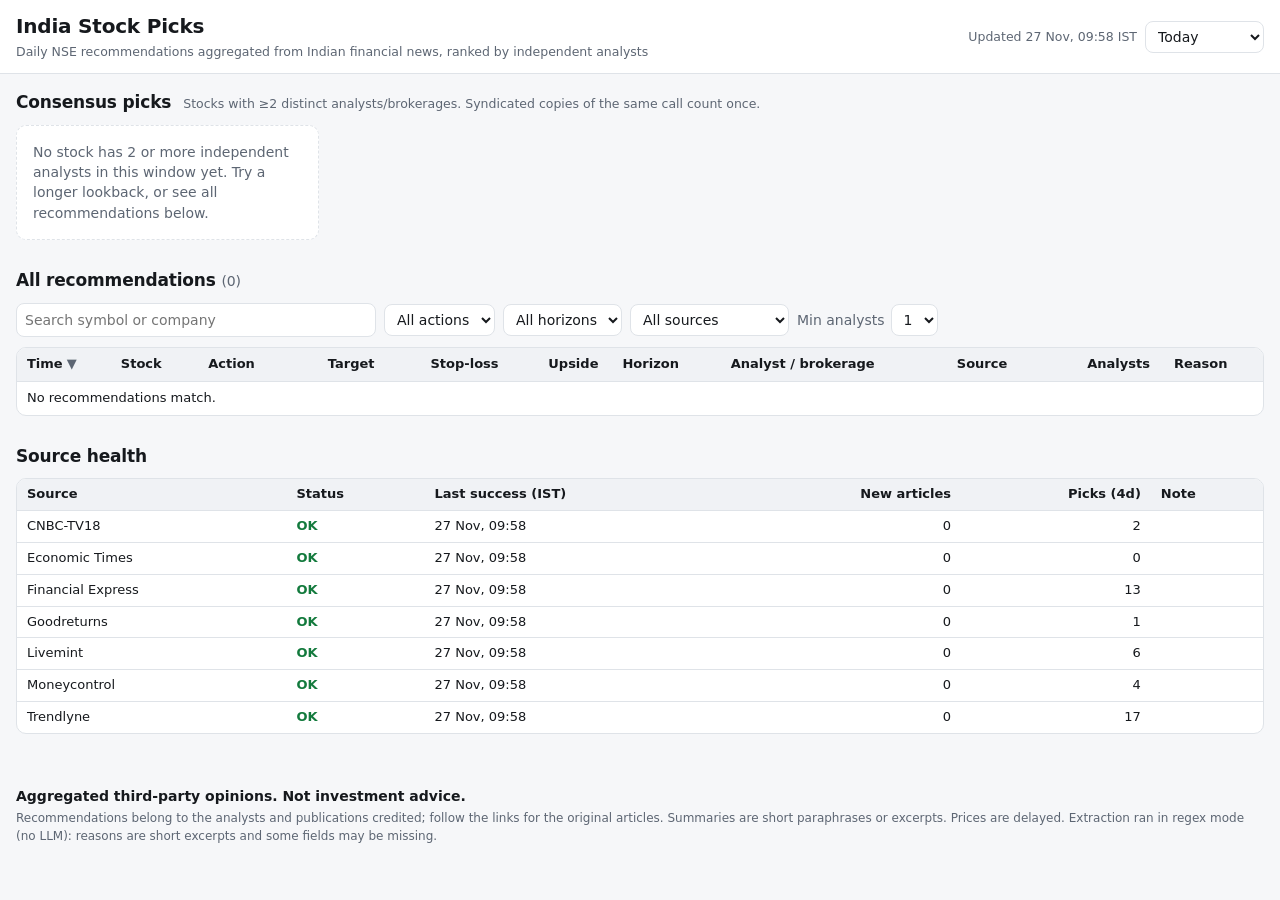
<file: index.html>
<!doctype html>
<html lang="en">
<head>
  <meta charset="utf-8">
  <meta name="viewport" content="width=device-width, initial-scale=1">
  <meta name="referrer" content="no-referrer">
  <meta http-equiv="Content-Security-Policy"
        content="default-src 'self'; script-src 'self'; style-src 'self'; img-src 'self' data:; connect-src 'self'; base-uri 'none'; form-action 'none'">
  <title>India Stock Picks</title>
  <link rel="stylesheet" href="styles.css">
</head>
<body>
<header class="topbar">
  <div class="brand">
    <h1>India Stock Picks</h1>
    <p class="sub">Daily NSE recommendations aggregated from Indian financial news, ranked by independent analysts</p>
  </div>
  <div class="controls">
    <span class="updated" id="updated">Loading…</span>
    <label class="select">
      <span class="sr-only">Lookback</span>
      <select id="lookback">
        <option value="today">Today</option>
        <option value="24h">Last 24h</option>
        <option value="72h">Last 3 days</option>
      </select>
    </label>
    <button id="refresh" class="btn" hidden>Refresh now</button>
  </div>
</header>

<main>
  <section aria-labelledby="consensus-h">
    <div class="section-head">
      <h2 id="consensus-h">Consensus picks</h2>
      <p class="hint">Stocks with ≥2 distinct analysts/brokerages. Syndicated copies of the same call count once.</p>
    </div>
    <div id="consensus" class="cards"></div>
  </section>

  <section aria-labelledby="all-h">
    <div class="section-head">
      <h2 id="all-h">All recommendations <span class="count" id="all-count"></span></h2>
    </div>
    <div class="filters">
      <input id="f-search" type="search" placeholder="Search symbol or company" aria-label="Search symbol or company">
      <select id="f-action" aria-label="Action"><option value="">All actions</option></select>
      <select id="f-horizon" aria-label="Horizon"><option value="">All horizons</option></select>
      <select id="f-source" aria-label="Source"><option value="">All sources</option></select>
      <label class="inline">Min analysts
        <select id="f-min"><option>1</option><option>2</option><option>3</option><option>4</option></select>
      </label>
    </div>
    <div class="table-wrap">
      <table id="all-table">
        <thead><tr>
          <th data-k="published">Time</th>
          <th data-k="symbol">Stock</th>
          <th data-k="action">Action</th>
          <th data-k="target" class="num">Target</th>
          <th data-k="stop_loss" class="num">Stop-loss</th>
          <th data-k="upside" class="num">Upside</th>
          <th data-k="horizon">Horizon</th>
          <th data-k="who">Analyst / brokerage</th>
          <th data-k="source_label">Source</th>
          <th data-k="n" class="num" title="Distinct analysts/brokerages with the same view on this stock">Analysts</th>
          <th>Reason</th>
        </tr></thead>
        <tbody></tbody>
      </table>
    </div>
  </section>

  <section aria-labelledby="health-h">
    <div class="section-head"><h2 id="health-h">Source health</h2></div>
    <div class="table-wrap">
      <table id="health" class="compact">
        <thead><tr><th>Source</th><th>Status</th><th>Last success (IST)</th><th class="num" title="New articles found by the last run">New articles</th><th class="num" title="Recommendations stored from this source in the last 4 days">Picks (4d)</th><th>Note</th></tr></thead>
        <tbody></tbody>
      </table>
    </div>
  </section>
</main>

<footer>
  <p class="disclaimer" id="disclaimer">Aggregated third-party opinions. Not investment advice.</p>
  <p class="fine">Recommendations belong to the analysts and publications credited; follow the links for the original articles.
    Summaries are short paraphrases or excerpts. Prices are delayed. <span id="extractor-note"></span></p>
</footer>
<script src="app.js"></script>
</body>
</html>
</file>
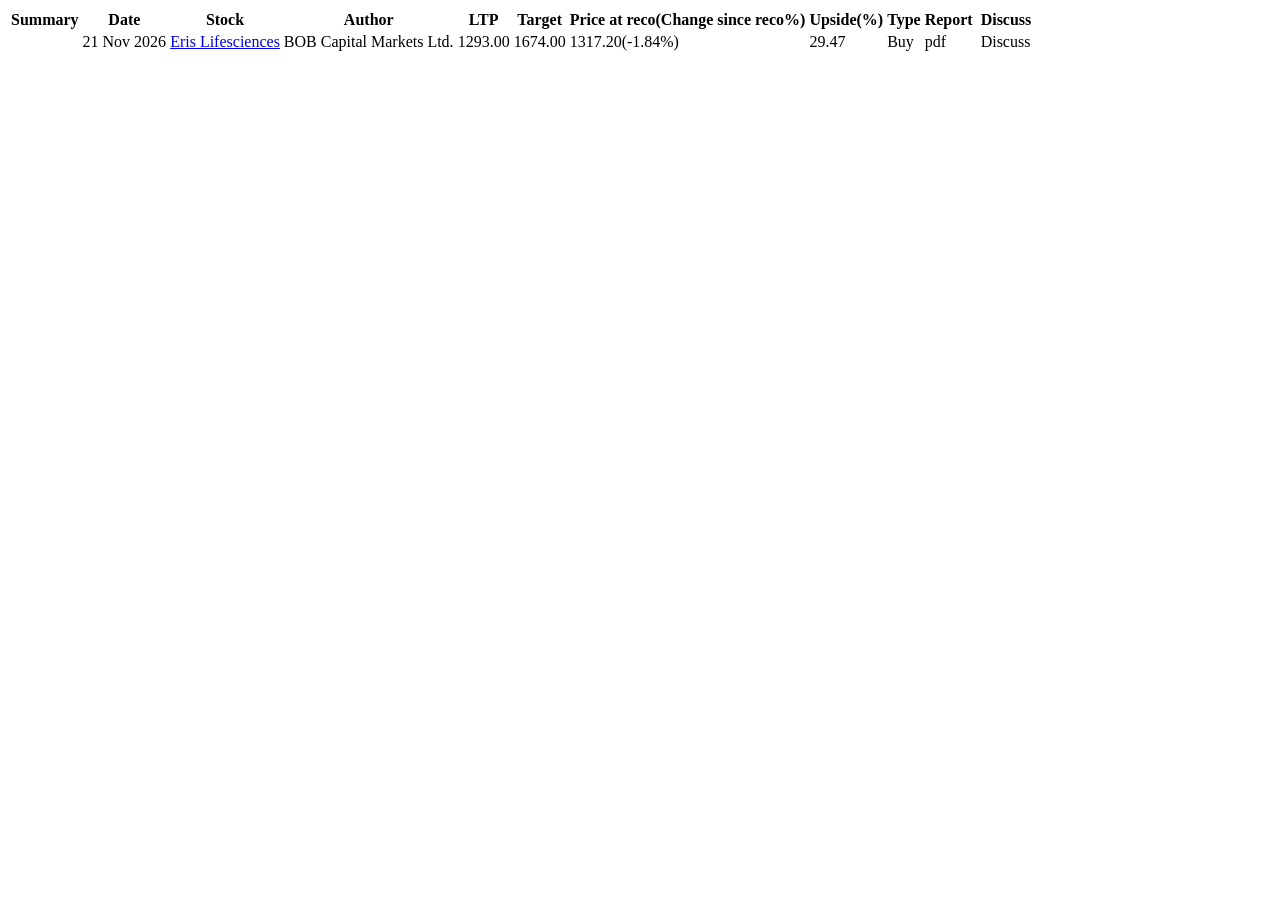
<file: tests/fixtures/trendlyne_sample.html>
<html><body>
<table>
  <thead><tr><th>Summary</th><th>Date</th><th>Stock</th><th>Author</th><th>LTP</th><th>Target</th><th>Price at reco(Change since reco%)</th><th>Upside(%)</th><th>Type</th><th>Report</th><th></th><th>Discuss</th></tr></thead>
  <tbody>
    <tr class="Ltop">
      <script type="application/ld+json">
        {"@context": "http://schema.org", "@type": "Review",
         "author": {"@type": "Organization", "name": "BOB Capital Markets Ltd."},
         "url": "https://trendlyne.com/posts/111/sample-eris-report",
         "description": "BOBCAPS Research | Eris Lifesciences (BUY): Chronic portfolio keeps compounding; we see steady margin gains&#x27; aheadView Report",
         "itemReviewed": {"@type": "Organization", "name": "Eris Lifesciences Ltd.", "sameAs": "https://trendlyne.com/equity/54899/ERIS/eris-lifesciences-ltd/"}}
      </script>
      <td class="hidden"></td>
      <td>21 Nov 2026</td>
      <td><a href="https://trendlyne.com/research-reports/stock/54899/ERIS/eris-lifesciences-ltd/">Eris Lifesciences</a></td>
      <td>BOB Capital Markets Ltd.</td>
      <td>1293.00</td>
      <td>1674.00</td>
      <td>1317.20(-1.84%)</td>
      <td>29.47</td>
      <td>Buy</td>
      <td>pdf</td>
      <td></td>
      <td>Discuss</td>
    </tr>
  </tbody>
</table>
</body></html>
</file>
<file: styles.css>
:root {
  --bg: #f6f7f9;
  --surface: #ffffff;
  --surface-2: #f0f2f5;
  --text: #16191d;
  --muted: #5d6673;
  --border: #dfe3e8;
  --accent: #2456d6;
  --buy: #137a3d;
  --buy-bg: #e3f4ea;
  --sell: #b42318;
  --sell-bg: #fde7e5;
  --hold: #8a5a00;
  --hold-bg: #fff2d6;
  --shadow: 0 1px 2px rgba(16, 24, 40, .06), 0 1px 3px rgba(16, 24, 40, .08);
  --radius: 10px;
  color-scheme: light;
}
@media (prefers-color-scheme: dark) {
  :root {
    --bg: #0f1216;
    --surface: #171b21;
    --surface-2: #1f242c;
    --text: #e7eaee;
    --muted: #98a2b0;
    --border: #2b323c;
    --accent: #7aa2ff;
    --buy: #5fd08d;
    --buy-bg: #133222;
    --sell: #ff8a80;
    --sell-bg: #3a1916;
    --hold: #f2c063;
    --hold-bg: #382b0f;
    --shadow: none;
    color-scheme: dark;
  }
}

* { box-sizing: border-box; }
body {
  margin: 0;
  background: var(--bg);
  color: var(--text);
  font: 14px/1.45 system-ui, -apple-system, "Segoe UI", Roboto, "Noto Sans", sans-serif;
}
a { color: var(--accent); }
h1, h2 { margin: 0; letter-spacing: -.01em; }
h1 { font-size: 20px; }
h2 { font-size: 17px; }
.sr-only { position: absolute; width: 1px; height: 1px; overflow: hidden; clip: rect(0 0 0 0); }

.topbar {
  position: sticky; top: 0; z-index: 5;
  display: flex; flex-wrap: wrap; gap: 12px; align-items: center; justify-content: space-between;
  padding: 12px 16px;
  background: var(--surface);
  border-bottom: 1px solid var(--border);
}
.sub { margin: 2px 0 0; color: var(--muted); font-size: 12.5px; }
.controls { display: flex; flex-wrap: wrap; gap: 8px; align-items: center; }
.updated { color: var(--muted); font-size: 12.5px; }
select, input[type=search] {
  font: inherit; color: var(--text); background: var(--surface);
  border: 1px solid var(--border); border-radius: 8px; padding: 6px 8px;
}
.btn {
  font: inherit; font-weight: 600; cursor: pointer;
  background: var(--accent); color: #fff; border: 0; border-radius: 8px; padding: 7px 12px;
}
.btn[disabled] { opacity: .6; cursor: progress; }

main { max-width: 1280px; margin: 0 auto; padding: 16px; }
section { margin-bottom: 28px; }
.section-head { display: flex; flex-wrap: wrap; align-items: baseline; gap: 4px 12px; margin-bottom: 10px; }
.hint { margin: 0; color: var(--muted); font-size: 12.5px; }
.count { color: var(--muted); font-weight: 400; font-size: 14px; }
.empty { color: var(--muted); padding: 16px; background: var(--surface); border: 1px dashed var(--border); border-radius: var(--radius); }

/* Consensus cards */
.cards { display: grid; gap: 12px; grid-template-columns: repeat(auto-fill, minmax(300px, 1fr)); }
.card {
  background: var(--surface); border: 1px solid var(--border); border-radius: var(--radius);
  box-shadow: var(--shadow); padding: 12px 14px; display: flex; flex-direction: column; gap: 8px; min-width: 0;
}
.card-top { display: flex; justify-content: space-between; gap: 8px; align-items: flex-start; }
.sym { font-weight: 700; font-size: 16px; }
.company { color: var(--muted); font-size: 12.5px; overflow-wrap: anywhere; }
.badges { display: flex; gap: 6px; flex-wrap: wrap; justify-content: flex-end; }
.badge {
  display: inline-flex; align-items: baseline; gap: 3px; white-space: nowrap;
  padding: 2px 8px; border-radius: 999px; font-size: 12px; background: var(--surface-2); color: var(--text);
}
.badge b { font-size: 13px; }
.act { font-weight: 700; font-size: 12px; padding: 2px 8px; border-radius: 6px; white-space: nowrap; display: inline-block; }
.act-bull { color: var(--buy); background: var(--buy-bg); }
.act-bear { color: var(--sell); background: var(--sell-bg); }
.act-neutral { color: var(--hold); background: var(--hold-bg); }
.conflict { color: var(--sell); font-size: 12px; font-weight: 600; }
.stats { display: grid; grid-template-columns: repeat(3, minmax(0, 1fr)); gap: 6px; }
.stat { background: var(--surface-2); border-radius: 8px; padding: 6px 8px; min-width: 0; }
.stat .l { color: var(--muted); font-size: 11px; text-transform: uppercase; letter-spacing: .04em; }
.stat .v { font-weight: 600; font-variant-numeric: tabular-nums; overflow-wrap: anywhere; }
.up { color: var(--buy); }
.down { color: var(--sell); }
.chips { display: flex; flex-wrap: wrap; gap: 4px; }
.chip { font-size: 11.5px; border: 1px solid var(--border); border-radius: 999px; padding: 1px 7px; color: var(--muted); }
details summary { cursor: pointer; color: var(--accent); font-size: 13px; }
.opinions { list-style: none; margin: 8px 0 0; padding: 0; display: flex; flex-direction: column; gap: 8px; }
.opinions li { border-left: 3px solid var(--border); padding-left: 8px; }
.op-head { font-weight: 600; font-size: 13px; }
.op-meta { color: var(--muted); font-size: 12px; }
.op-reason { margin: 2px 0; font-size: 13px; }
.op-links a { font-size: 12px; margin-right: 8px; }

/* Tables */
.filters { display: flex; flex-wrap: wrap; gap: 8px; margin-bottom: 10px; align-items: center; }
.filters input[type=search] { min-width: 220px; flex: 1 1 220px; max-width: 360px; }
.inline { display: inline-flex; gap: 6px; align-items: center; color: var(--muted); }
.table-wrap { overflow-x: auto; background: var(--surface); border: 1px solid var(--border); border-radius: var(--radius); }
table { border-collapse: collapse; width: 100%; font-size: 13px; }
th, td { text-align: left; padding: 7px 10px; border-bottom: 1px solid var(--border); vertical-align: top; }
th { position: sticky; top: 0; background: var(--surface-2); font-weight: 600; white-space: nowrap; user-select: none; }
th[data-k] { cursor: pointer; }
th[data-k]::after { content: ""; margin-left: 4px; color: var(--muted); }
th.asc::after { content: "▲"; }
th.desc::after { content: "▼"; }
tbody tr:last-child td { border-bottom: 0; }
td.num, th.num { text-align: right; font-variant-numeric: tabular-nums; }
td.reason { min-width: 260px; max-width: 420px; }
td .small { color: var(--muted); font-size: 12px; }
.status-ok { color: var(--buy); font-weight: 600; }
.status-err { color: var(--sell); font-weight: 600; }
.status-off { color: var(--muted); }
table.compact td, table.compact th { padding: 6px 10px; }

footer { max-width: 1280px; margin: 0 auto; padding: 8px 16px 32px; color: var(--muted); }
.disclaimer { font-weight: 700; color: var(--text); margin: 0 0 4px; }
.fine { font-size: 12px; margin: 0; }

@media (max-width: 640px) {
  .topbar { position: static; }
  .cards { grid-template-columns: 1fr; }
  .filters input[type=search] { max-width: none; }
}
</file>
